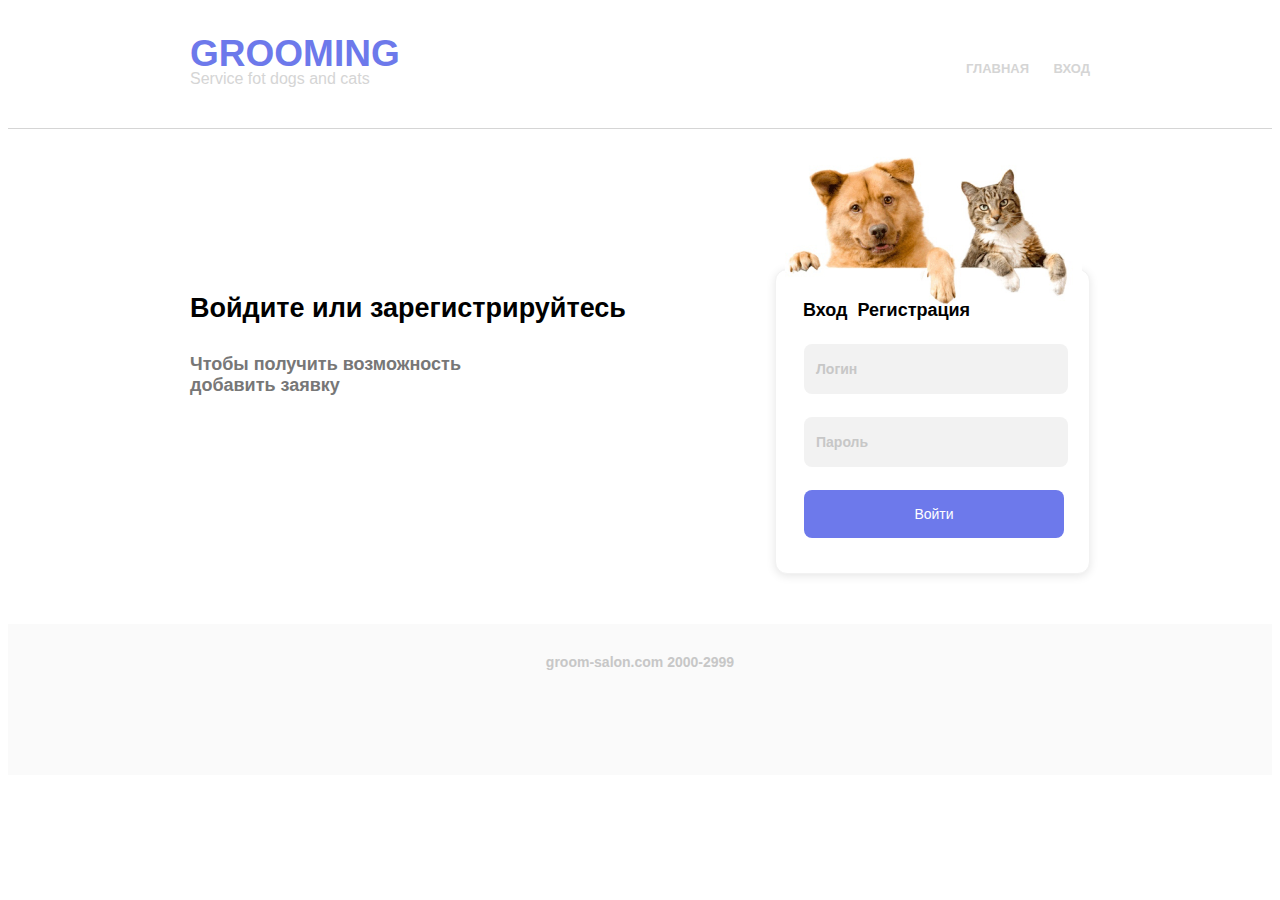
<file: vkhod.html>
<!DOCTYPE html>
<html lang="en">

<head>
  <meta charset="UTF-8">
  <title>groom-room</title>
  <link href="css/vkhod.css" rel="stylesheet">
</head>

<body>
  <div class="container">
    <header>
      <div class="header">
        <h1 class="header-logo">GROOMING</h1>
        <p class="headr-text">Service fot dogs and cats</p>
      </div>
      <div class="menu">
        <a href="index.html" class="menu-glav">ГЛАВНАЯ</a>
        <a href="vkhod.html" class="menu-vhot">ВХОД</a>
      </div>
    </header>
    <div class="border"></div>
    <div class="content">
      <section>
        <div class="section">
          <div class="left-sec">
            <div class="left-sec_text">Войдите или зарегистрируйтесь</div>
            <p class="left-sec_subtext">Чтобы получить возможность<br>добавить заявку</p>
          </div>
          <div class="section-two">
            <img class="section-img" src="img/1.jpg" alt="">
            <div class="section-right">
              <div class="section-right_text">
                <a href="#" class="section-right_text-vkhod">Вход</a>
                <a href="#" class="section-right_text-reg">Регистрация</a>
              </div>
              <div id="right-sec_reg">
                <form action="">
                  <input type="login" class="login" v-bind:value="vLogin" v-on:input="inLogin" placeholder="Логин">
                  <input type="password" class="password" v-bind:value="vPassword" v-on:input="inPassword"
                    placeholder="Пароль">
                  <button class="right-sub" type="button" @click="click">Войти</button>
                </form>
              </div>
            </div>
          </div>
        </div>
      </section>
    </div>
    <footer>
      <div class="footer-text">groom-salon.com 2000-2999</div>
    </footer>
  </div>
  </div>

  <script src="js/vue.js"></script>
  <script src="js/script.js"></script>

</body>

</html>
</file>
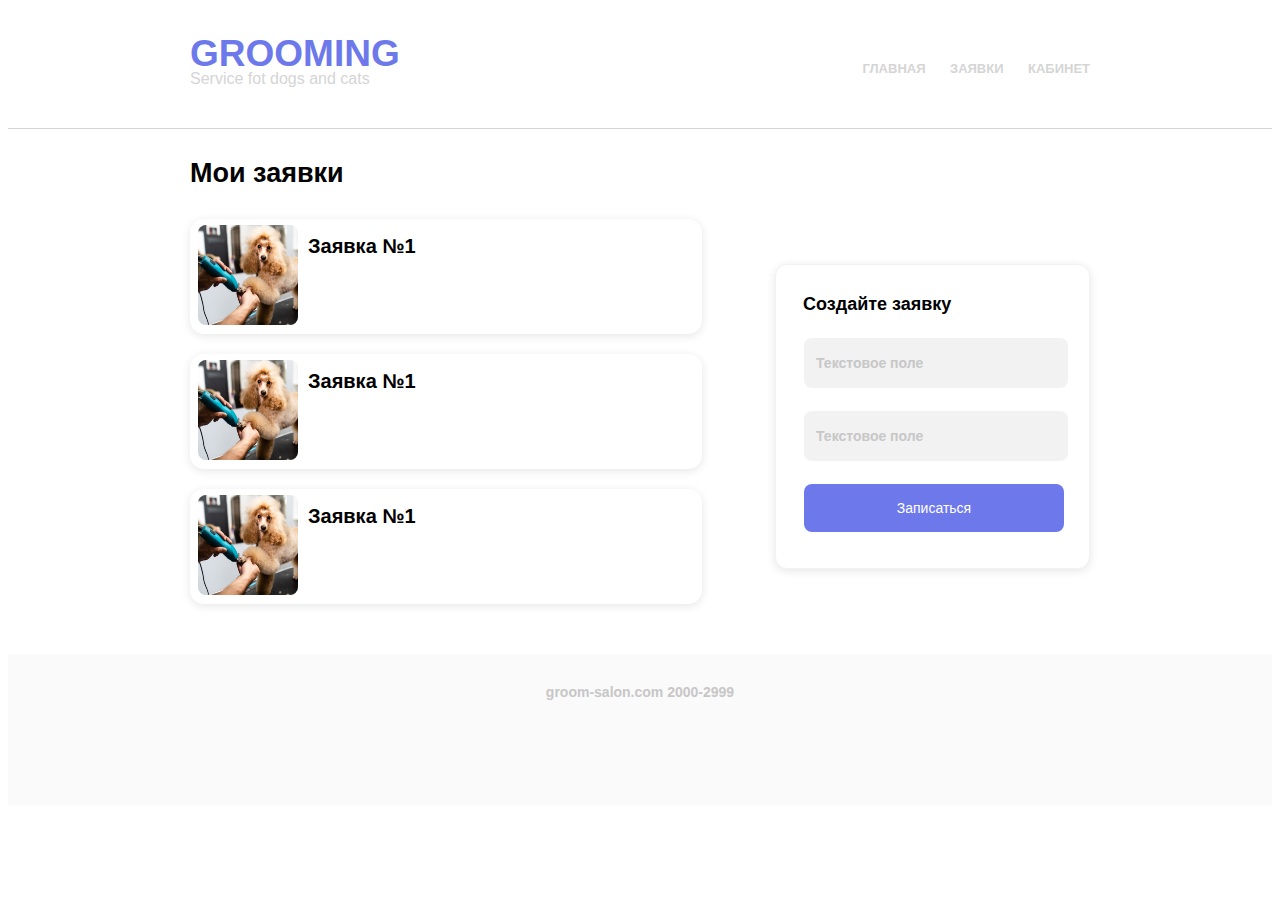
<file: zayavka.html>
<!DOCTYPE html>
<html lang="en">

<head>
  <meta charset="UTF-8">
  <title>groom-room</title>
  <link href="css/zayavka.css" rel="stylesheet">
</head>

<body>
  <div class="container">
    <header>
      <div class="header">
        <h1 class="header-logo">GROOMING</h1>
        <p class="headr-text">Service fot dogs and cats</p>
      </div>
      <div class="menu">
        <a href="#" class="menu-glav">ГЛАВНАЯ</a>
        <a href="#" class="menu-glav">ЗАЯВКИ</a>
        <a href="#" class="menu-vhot">КАБИНЕТ</a>
      </div>
    </header>
    <div class="border"></div>
    <div class="content">
      <section>
        <div class="section">
          <div class="left-sec">
            <div class="left-sec_text">Мои заявки</div>
            <div class="content-work">
              <div class="content-work_gallery">
                <div class="gallery">
                  <img class="gallery_img" src="img/2.jpg" alt="">
                  <div class="gallery_text">Заявка №1</div>
                </div>
                <div class="gallery">
                  <img class="gallery_img" src="img/2.jpg" alt="">
                  <div class="gallery_text">Заявка №1</div>
                </div>
                <div class="gallery">
                  <img class="gallery_img" src="img/2.jpg" alt="">
                  <div class="gallery_text">Заявка №1</div>
                </div>
              </div>
            </div>
          </div>
          <div class="section-right">
            <div class="section-right_text">Создайте заявку</div>
            <div class="right-sec">
              <form action="">
                <input type="text" placeholder="Текстовое поле" />
                <input type="text" placeholder="Текстовое поле" />
                <input type="submit" value="Записаться" id="input" />
              </form>
            </div>
          </div>
        </div>
      </section>
    </div>
    <footer>
      <div class="footer-text">groom-salon.com 2000-2999</div>
    </footer>
  </div>
  </div>

  <script src="js/vue.js"></script>
  <script src="js/script.js"></script>

</body>

</html>
</file>
<file: css/vkhod.css>
html {
  margin: 0;
  padding: 0;
  font-family: sans-serif;
}

.menu:focus, .menu:hover {
  color: #6D79EB;
}

header {
  display: flex;
  width: 900px;
  margin: auto;
  height: 120px;
}

.headr-text {
  margin-top: -30px;
  color: #D5D5D5;
}

.header-logo {
  color: #6D79EB;
  font-size: 37px;
}

.menu {
  margin-left: auto;
  align-self: center;
}

.menu-glav, .menu-vhot {
  color: #D5D5D5;
  font-size: 13px;
  font-weight: bold;
  margin-left: 20px;
  text-decoration: none;
}

.border {
  border-bottom: 1px solid #D5D5D5;
}

.content {
  width: 900px;
  margin: auto;
}

.section {
  display: flex;
}

.left-sec {
  flex: 1;
}

.right-sec {
  width: 200px;
}

.left-sec_text {
  font-size: 27px;
  font-weight: bold;
  margin-top: 28%;
}

.left-sec_subtext {
  color: #777777;
  font-weight: bold;
  font-size: 18px;
  margin-top: 30px;
}

.section-right {
  width: 315px;
  height: 305px;
  background: #FFFFFF;
  border: 1px solid #F2F2F2;
  box-sizing: border-box;
  box-shadow: 0px 2px 10px rgba(0, 0, 0, 0.1);
  border-radius: 12px;
  margin-top: 5%;
}

.section-img {
  width: 297px;
  height: 164px;  
  z-index: 100;
  position: absolute;
  margin: 20px 10px;
}

.section-right {
  margin-top: 140px;
}

.section-right_text {
  display: flex;
  height: 21px;
  margin: 30px 0 0 27px ;
  font-weight: bold;
  font-size: 18px;
  line-height: 21px;
}

.section-right_text-vkhod, .section-right_text-reg {
  color: #000;
  font-weight: bold;
  z-index: 200;
  font-size: 18px;
  line-height: 21px;
}

.section-right_text-reg{
  margin-left: 10px;
}

a {
  text-decoration: none;
}

.section-right_text :focus, a:hover {
  color: #C7C7C7;
}

form input[type="login"],
form input[type="password"],
.right-sub {
  width: 260px;
  height: 48px;
  margin: 23px 27px 0 28px;
  color:#C7C7C7;
  background: #F2F2F2;
  border-radius: 8px;
  border: #F2F2F2;
}

::placeholder { 
  font-size: 14px;
  line-height: 16px;
  color: #C7C7C7;
  font-weight: bold;
  padding: 10px;
}

.right-sub {
  background: #6D79EB;
  font-size: 14px;
  line-height: 16px;
  color: #FFFFFF;
}

footer {
  background: #FAFAFA;
  height: 151px;
  margin-top: 50px;
}

.footer-text {
  margin: auto;
  text-align: center;
	color: #C7C7C7;
	font-weight: bold;
	font-size: 14px;
  padding-top: 30px;
}
</file>
<file: css/zayavka.css>
html {
  margin: 0;
  padding: 0;
  font-family: sans-serif;
}

a {
  text-decoration: none;
}

a:focus, a:hover {
  color: #6D79EB;
}

header {
  display: flex;
  width: 900px;
  margin: auto;
  height: 120px;
}

.headr-text {
  margin-top: -30px;
  color: #D5D5D5;
}

.header-logo {
  color: #6D79EB;
  font-size: 37px;
}

.menu {
  margin-left: auto;
  align-self: center;
}

.menu-glav, .menu-vhot {
  color: #D5D5D5;
  font-size: 13px;
  font-weight: bold;
  margin-left: 20px;
}

.border {
  border-bottom: 1px solid #D5D5D5;
}

.content {
  width: 900px;
  margin: auto;
}

.section {
  display: flex;
}

.left-sec {
  flex: 1;
}

.right-sec {
  width: 200px;
}

.left-sec_text {
  font-size: 27px;
  font-weight: bold;
  margin-top: 5%;
}

.section-right {
  width: 315px;
  height: 305px;
  background: #FFFFFF;
  border: 1px solid #F2F2F2;
  box-sizing: border-box;
  box-shadow: 0px 2px 10px rgba(0, 0, 0, 0.1);
  border-radius: 12px;
  margin-top: 15%;
}

.section-right_text {
  height: 21px;
  margin: 29px 0 0 27px ;
  font-weight: bold;
  font-size: 18px;
  line-height: 21px;
}

form input[type="text"],
form input[type="submit"] {
  width: 260px;
  height: 48px;
  margin: 23px 27px 0 28px;
  color:#C7C7C7;
  background: #F2F2F2;
  border-radius: 8px;
  border: #F2F2F2;
}


::placeholder { 
  font-size: 14px;
  line-height: 16px;
  color: #C7C7C7;
  font-weight: bold;
  padding: 10px;
}

form input[type="submit"] {
  background: #6D79EB;
  font-size: 14px;
  line-height: 16px;
  color: #FFFFFF;
}

.content-work {
  margin-top: -40px;
}

.content-work_gallery {
	display: flex;
  flex-direction: column;
	margin: auto;
	margin-top: 50px;
}

.gallery {
  display: flex;
  padding: 6px;
  width: 500px;
  height: 103px;
  margin-top: 20px;
  background: #FFFFFF;
  box-shadow: 0px 2px 10px rgba(0, 0, 0, 0.1);
  border-radius: 14px;
}

.gallery_img {
  margin-left: 2px;
	width: 100px;
	height: 100px;
	border-radius: 8px;
}
.gallery_text {
	margin: 10px 10px;
  font-weight: bold;
  font-size: 20px;
}

footer {
  background: #FAFAFA;
  height: 151px;
  margin-top: 50px;
}

.footer-text {
  margin: auto;
  text-align: center;
	color: #C7C7C7;
	font-weight: bold;
	font-size: 14px;
  padding-top: 30px;
}
</file>
